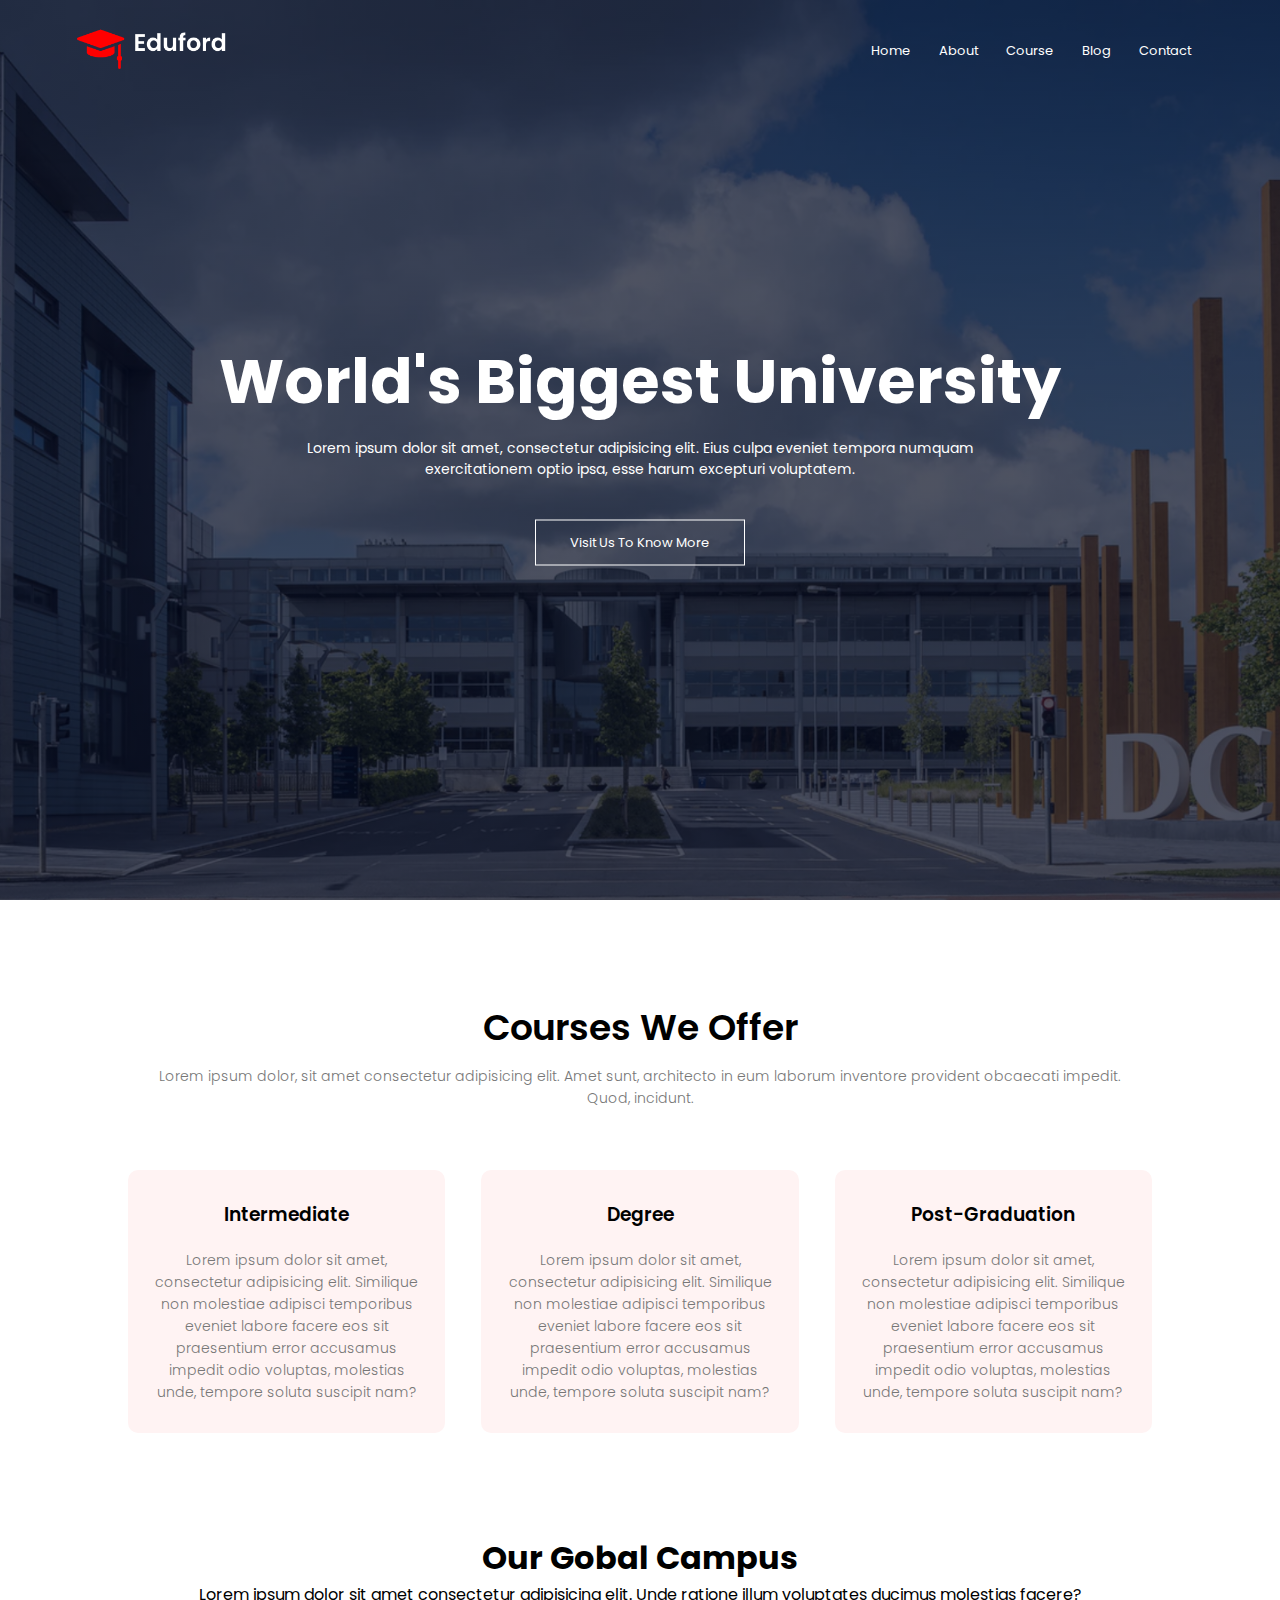
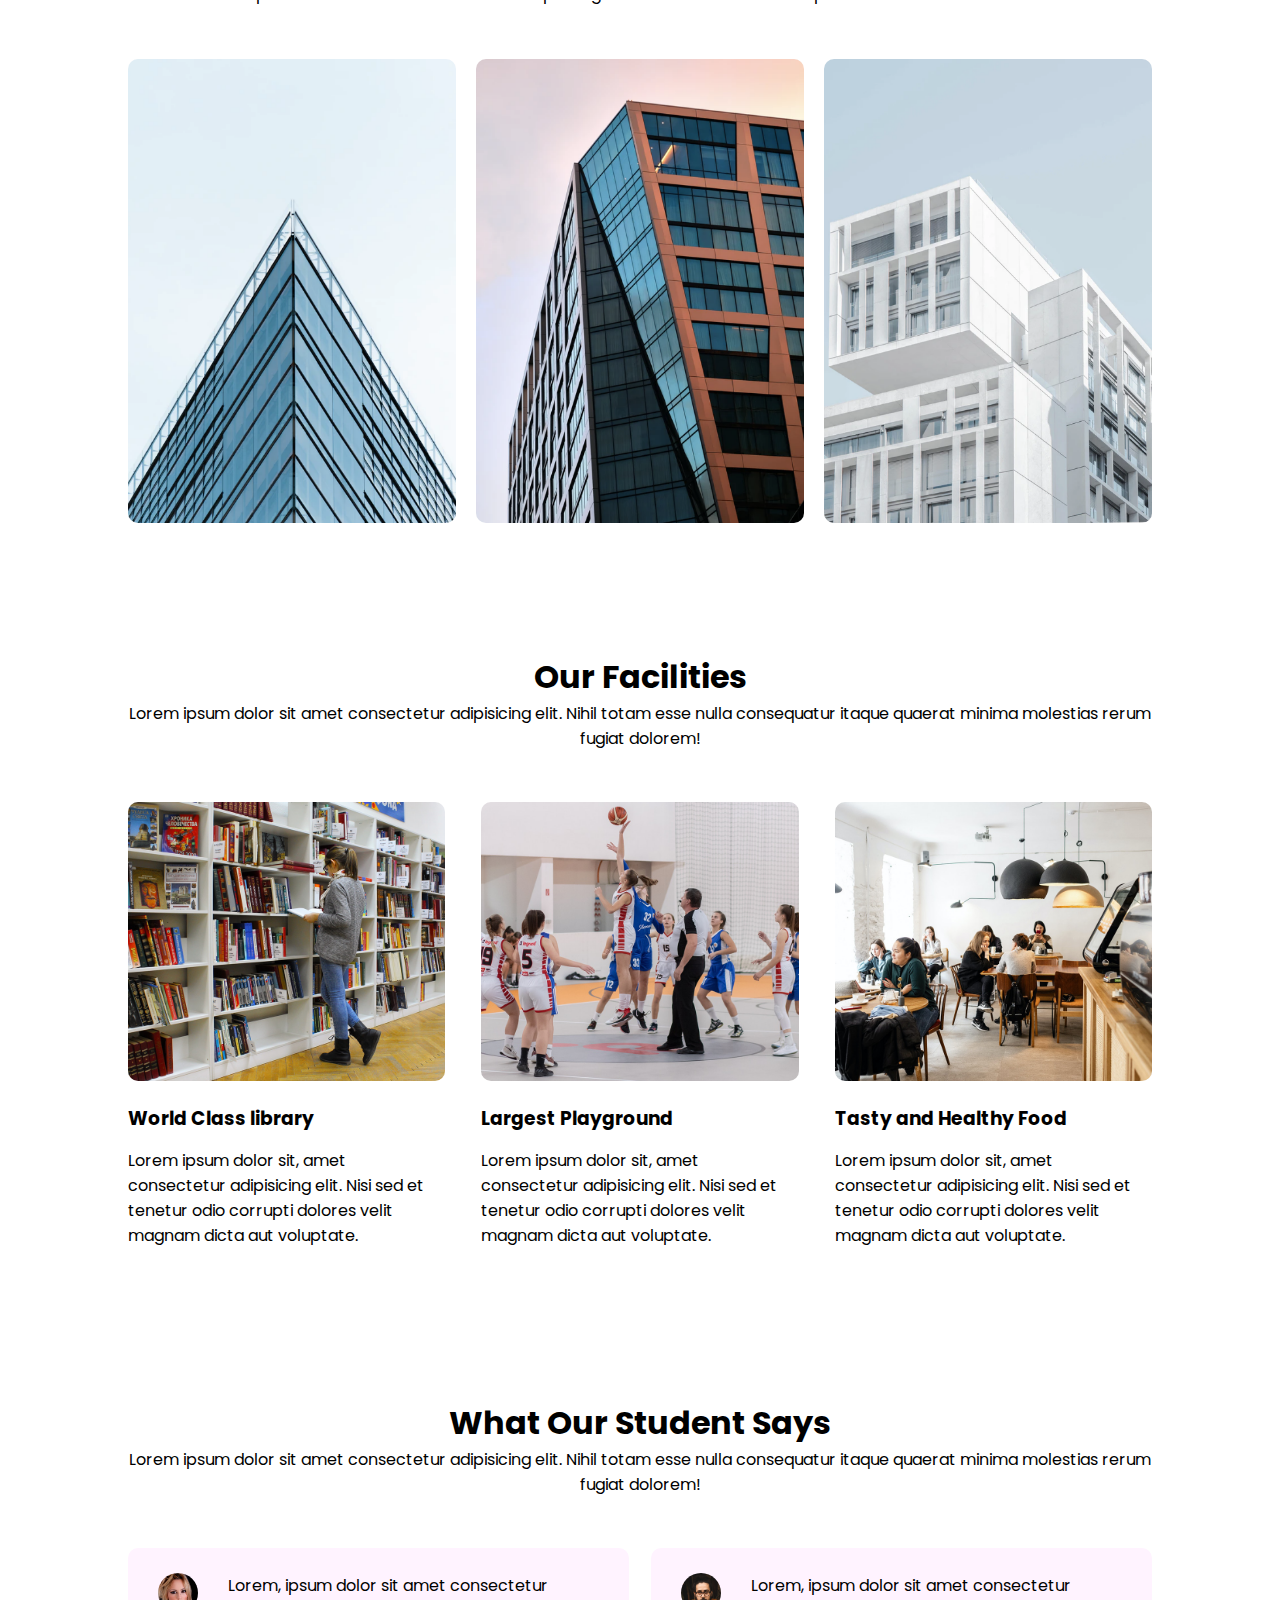
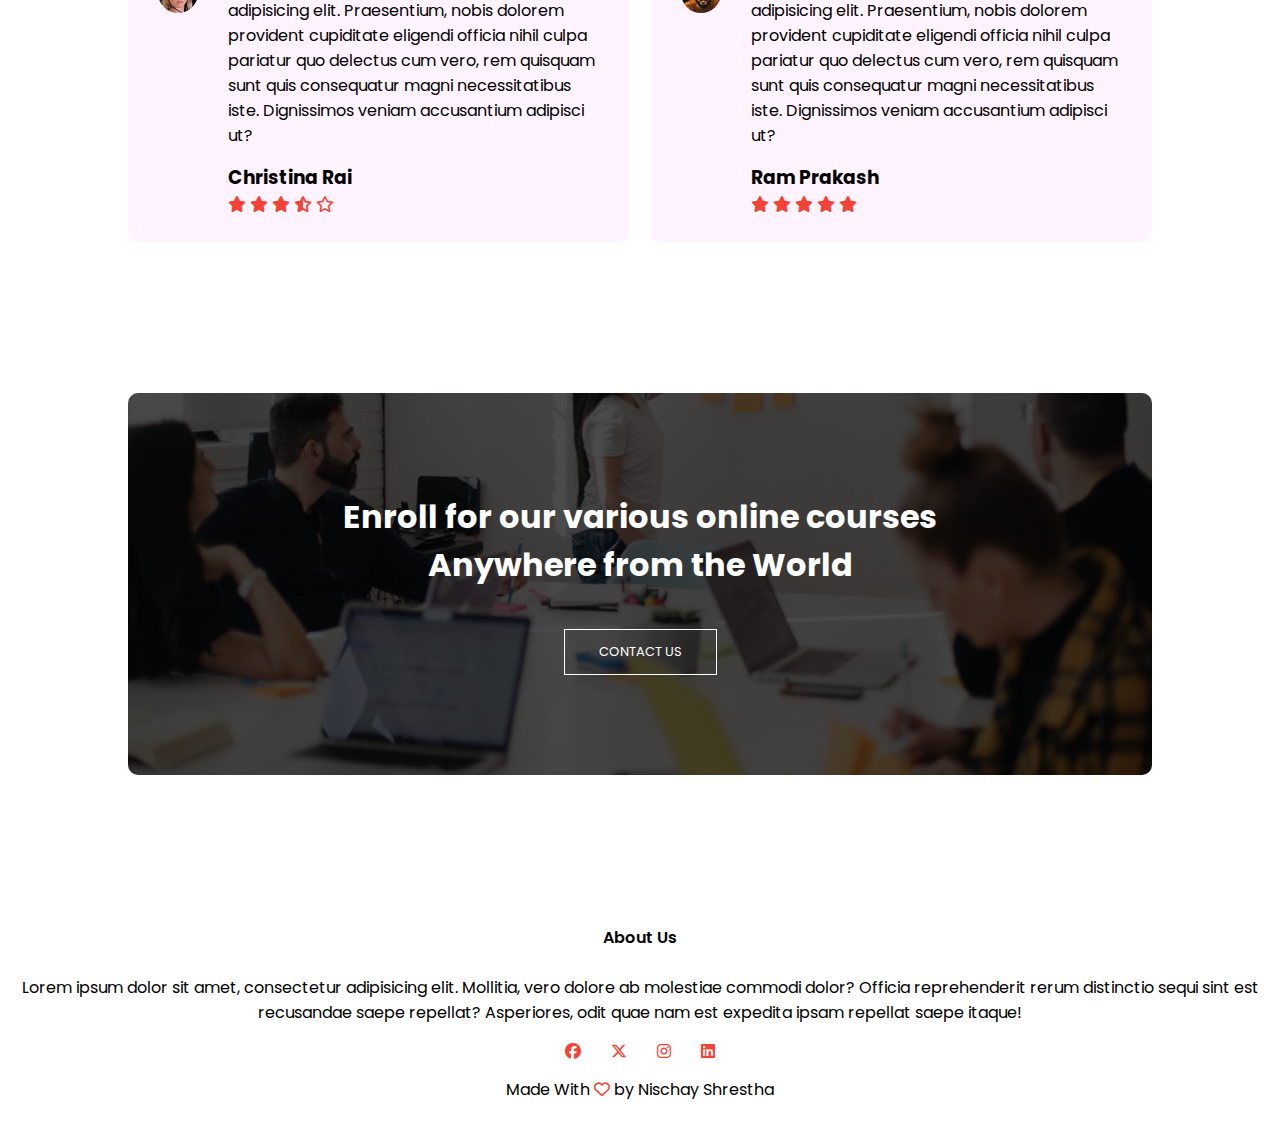
<file: index.html>
<!DOCTYPE html>
<html lang="en">
<head>
    <meta charset="UTF-8">
    <meta name="viewport" content="width=device-width, initial-scale=1.0">
    <title>CCT</title>
    <link rel="stylesheet" href="index.css">
    <link rel="stylesheet" href="https://cdnjs.cloudflare.com/ajax/libs/font-awesome/6.7.2/css/all.min.css">
</head>
<body>
    <section class="header">
        <nav>
            <a href="index.html"><img src="./eduford_img/logo.png" alt="./eduford_img/logo.png"></a>
            <div class="nav-links" id="navLinks">
                <i class="fa fa-solid fa-xmark icons" style="color: #fff;" onclick="hideMenu()" id="displayIcons"></i>
                <ul>
                    <li><a href="index.html" target="_blank">Home</a></li>
                    <li><a href="./about.html" target="_blank">About</a></li>
                    <li><a href="./course.html" target="_blank">Course</a></li>
                    <li><a href="./blog.html" target="_blank">Blog</a></li>
                    <li><a href="./contact.html" target="_blank">Contact</a></li>
                </ul>
            </div>
            <i class="fa-solid fa-bars" style="color: #fff;" onclick="showMenu()" id="displayIcons"></i>
        </nav>
        <div class="text-box">
            <h1>World's Biggest University</h1>
            <p>Lorem ipsum dolor sit amet, consectetur adipisicing elit. Eius culpa eveniet tempora numquam <br>exercitationem optio ipsa, esse harum excepturi voluptatem.</p>
            <a href="" class="hero-btn">Visit Us To Know More</a>
        </div>
    </section>
    <!-- Courses -->
     <section class="course">
        <h1>Courses We Offer</h1>
        <p>Lorem ipsum dolor, sit amet consectetur adipisicing elit. Amet sunt, architecto in eum laborum inventore provident obcaecati impedit. Quod, incidunt.</p>
        <div class="row">
            <div class="course-col">
                <h3>Intermediate</h3>
                <p>Lorem ipsum dolor sit amet, consectetur adipisicing elit. Similique non molestiae adipisci temporibus eveniet labore facere eos sit praesentium error accusamus impedit odio voluptas, molestias unde, tempore soluta suscipit nam?</p>
            </div>
            <div class="course-col">
                <h3>Degree</h3>
                <p>Lorem ipsum dolor sit amet, consectetur adipisicing elit. Similique non molestiae adipisci temporibus eveniet labore facere eos sit praesentium error accusamus impedit odio voluptas, molestias unde, tempore soluta suscipit nam?</p>
            </div>
            <div class="course-col">
                <h3>Post-Graduation
                </h3>
                <p>Lorem ipsum dolor sit amet, consectetur adipisicing elit. Similique non molestiae adipisci temporibus eveniet labore facere eos sit praesentium error accusamus impedit odio voluptas, molestias unde, tempore soluta suscipit nam?</p>
            </div>
        </div>
     </section>
     <!-- Campus -->
      <section class="campus">
        <h1>Our Gobal Campus</h1>
        <p>Lorem ipsum dolor sit amet consectetur adipisicing elit. Unde ratione illum voluptates ducimus molestias facere?</p>
        <div class="row">
            <div class="campus-col">
                <img src="./eduford_img/london.png" alt="./eduford_img/london.png">
                <div class="layer">
                    <h3>London</h3>
                </div>
            </div>
            <div class="campus-col">
                <img src="./eduford_img/newyork.png" alt="./eduford_img/newyork.png">
                <div class="layer">
                    <h3>New-York</h3>
                </div>
            </div>           
             <div class="campus-col">
                <img src="./eduford_img/washington.png" alt="./eduford_img/washington.png">
                <div class="layer">
                    <h3>Washington D.C</h3>
                </div>
            </div>
        </div>
      </section>
      <section class="facilities">
        <h1>Our Facilities</h1>
        <p>Lorem ipsum dolor sit amet consectetur adipisicing elit. Nihil totam esse nulla consequatur itaque quaerat minima molestias rerum fugiat dolorem!</p>
        <div class="row">
            <div class="facilities-col">
                <img src="./eduford_img/library.png" alt="./eduford_img/library.png">
                <h3>World Class library</h3>
                <p>Lorem ipsum dolor sit, amet consectetur adipisicing elit. Nisi sed et tenetur odio corrupti dolores velit magnam dicta aut voluptate.</p>
            </div>
            <div class="facilities-col">
                <img src="./eduford_img/basketball.png" alt="./eduford_img/basketball.png">
                <h3>Largest Playground</h3>
                <p>Lorem ipsum dolor sit, amet consectetur adipisicing elit. Nisi sed et tenetur odio corrupti dolores velit magnam dicta aut voluptate.</p>
            </div>
            <div class="facilities-col">
                <img src="./eduford_img/cafeteria.png" alt="./eduford_img/cafeteria.png">
                <h3>Tasty and Healthy Food</h3>
                <p>Lorem ipsum dolor sit, amet consectetur adipisicing elit. Nisi sed et tenetur odio corrupti dolores velit magnam dicta aut voluptate.</p>
            </div>
        </div>
      </section>
      <!-- Testimonial -->
       <section class="Testimonial">
        <h1>What Our Student Says</h1>
        <p>Lorem ipsum dolor sit amet consectetur adipisicing elit. Nihil totam esse nulla consequatur itaque quaerat minima molestias rerum fugiat dolorem!</p>
        <div class="row">
            <div class="Testimonial-col">
                <img src="./eduford_img/user1.jpg" alt="./eduford_img/user1.jpg">
                <div>
                    <p>Lorem, ipsum dolor sit amet consectetur adipisicing elit. Praesentium, nobis dolorem provident cupiditate eligendi officia nihil culpa pariatur quo delectus cum vero, rem quisquam sunt quis consequatur magni necessitatibus iste. Dignissimos veniam accusantium adipisci ut?</p>
                    <h3>Christina Rai</h3>
                    <i class="fa-solid fa-star"></i>
                    <i class="fa-solid fa-star"></i>
                    <i class="fa-solid fa-star"></i>
                    <i class="fa-solid fa-star-half-stroke"></i>
                    <i class="fa-regular fa-star"></i>
                </div>
            </div>
            <div class="Testimonial-col">
                <img src="./eduford_img/user2.jpg" alt="./eduford_img/user2.jpg">
                <div>
                    <p>Lorem, ipsum dolor sit amet consectetur adipisicing elit. Praesentium, nobis dolorem provident cupiditate eligendi officia nihil culpa pariatur quo delectus cum vero, rem quisquam sunt quis consequatur magni necessitatibus iste. Dignissimos veniam accusantium adipisci ut?</p>
                    <h3>Ram Prakash</h3>
                    <i class="fa-solid fa-star"></i>
                    <i class="fa-solid fa-star"></i>
                    <i class="fa-solid fa-star"></i>
                    <i class="fa-solid fa-star"></i>
                    <i class="fa-solid fa-star"></i>
                </div>
            </div>
        </div>
       </section>
       <!-- Call To Action -->
        <section class="cta">
            <h1>Enroll for our various online courses<br>Anywhere from the World</h1>
            <a href="" class="hero-btn">CONTACT US</a>
        </section>
        <!-- Footer -->
         <section class="footer">
            <h4>About Us</h4>
            <p>Lorem ipsum dolor sit amet, consectetur adipisicing elit. Mollitia, vero dolore ab molestiae commodi dolor? Officia reprehenderit rerum distinctio sequi sint est recusandae saepe repellat? Asperiores, odit quae nam est expedita ipsam repellat saepe itaque!</p>
            <div class="icons">
                <i class="fa-brands fa-facebook"></i>
                <i class="fa-brands fa-x-twitter"></i>
                <i class="fa-brands fa-instagram"></i>
                <i class="fa-brands fa-linkedin"></i>
            </div>
            <p>Made With <i class="fa-regular fa-heart"></i> by Nischay Shrestha</p>
         </section>
    <script>
        var navLinks=document.getElementById("navLinks");
        function showMenu(){
            navLinks.style.right="0";
        }
        function hideMenu(){
            navLinks.style.right="-200px";
        }
    </script>
</body>
</html>
</file>
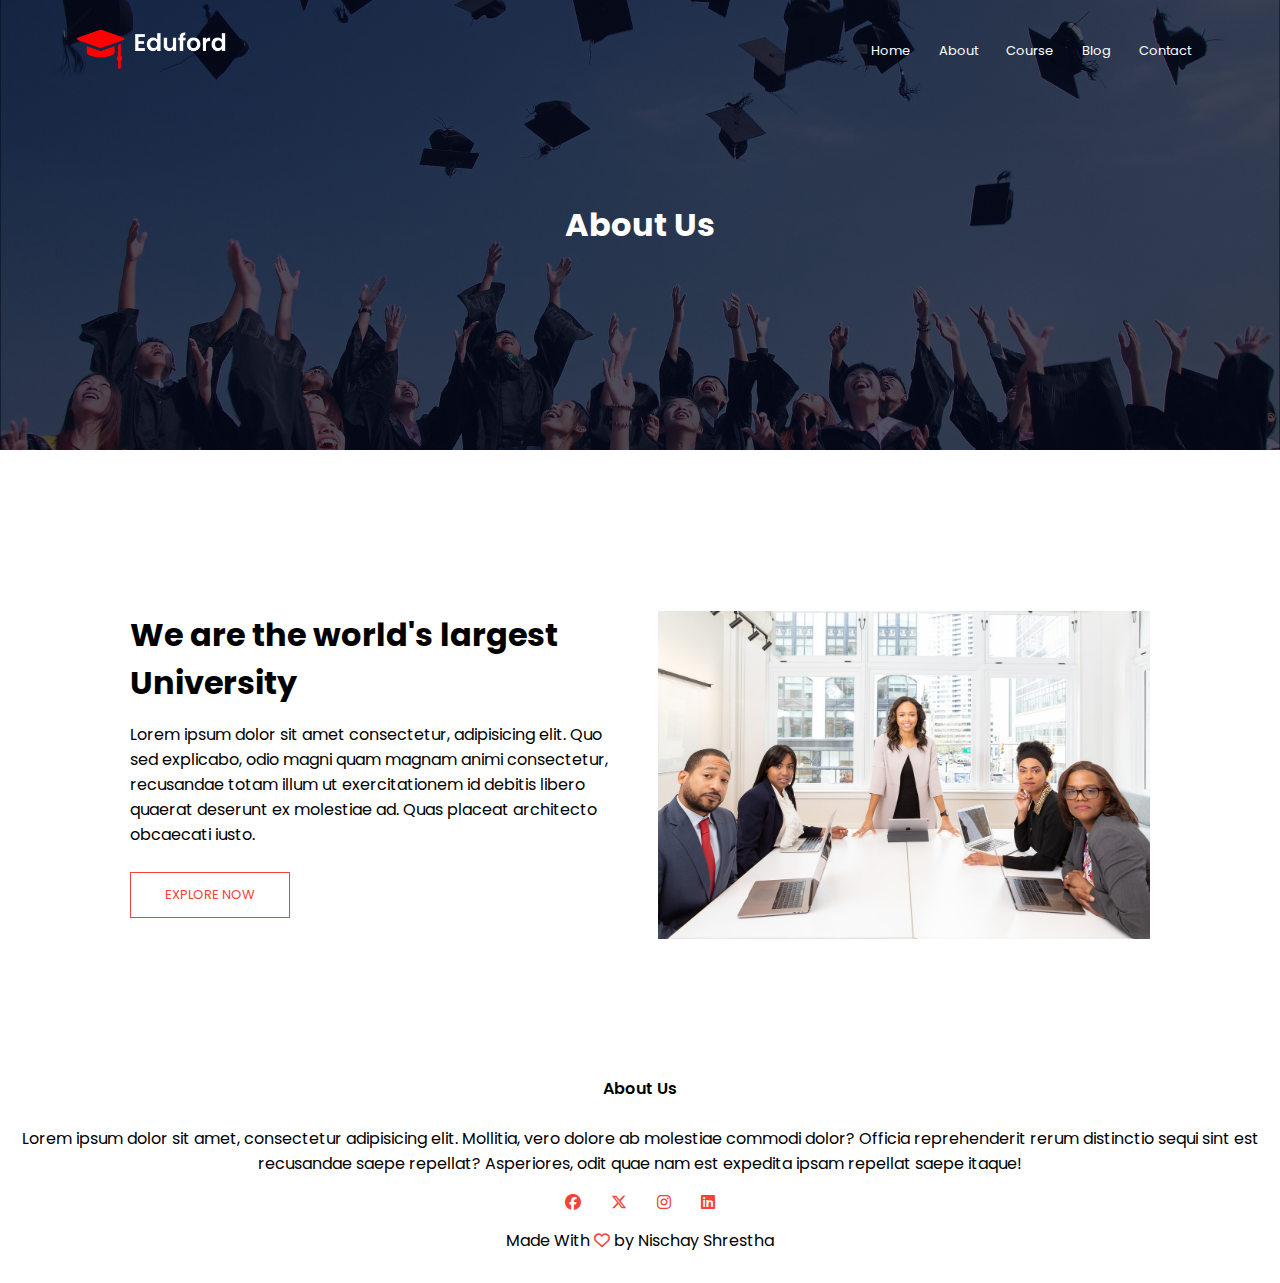
<file: about.html>
<!DOCTYPE html>
<html lang="en">
<head>
    <meta charset="UTF-8">
    <meta name="viewport" content="width=device-width, initial-scale=1.0">
    <title>About Us</title>
    <link rel="stylesheet" href="index.css">
    <link rel="stylesheet" href="https://cdnjs.cloudflare.com/ajax/libs/font-awesome/6.7.2/css/all.min.css">
</head>
<body>
    <section class="sub-header">
        <nav>
            <a href="index.html"><img src="./eduford_img/logo.png" alt="./eduford_img/logo.png"></a>
            <div class="nav-links" id="navLinks">
                <i class="fa fa-solid fa-xmark icons" style="color: #fff;" onclick="hideMenu()" id="displayIcons"></i>
                <ul>
                    <li><a href="./index.html" target="_blank">Home</a></li>
                    <li><a href="./about.html" target="_blank">About</a></li>
                    <li><a href="./course.html" target="_blank">Course</a></li>
                    <li><a href="./blog.html" target="_blank">Blog</a></li>
                    <li><a href="./contact.html" target="_blank">Contact</a></li>
                </ul>
            </div>
            <i class="fa-solid fa-bars" style="color: #fff;" onclick="showMenu()" id="displayIcons"></i>
        </nav>
        <h1>About Us</h1>
    </section>
    <!-- about us content -->
        <section class="about-us">
            <div class="row">
                <div class="about-col">
                    <h1>We are the world's largest University</h1>
                    <p>Lorem ipsum dolor sit amet consectetur, adipisicing elit. Quo sed explicabo, odio magni quam magnam animi consectetur, recusandae totam illum ut exercitationem id debitis libero quaerat deserunt ex molestiae ad. Quas placeat architecto obcaecati iusto.</p>
                    <a href="" class="hero-btn red-btn">EXPLORE NOW</a>
                </div>
                <div class="about-col">
                    <img src="./eduford_img/about.jpg" alt="./eduford_img/about.jpg">
                </div>
            </div>
        </section>
        <!-- footer -->
         <section class="footer">
            <h4>About Us</h4>
            <p>Lorem ipsum dolor sit amet, consectetur adipisicing elit. Mollitia, vero dolore ab molestiae commodi dolor? Officia reprehenderit rerum distinctio sequi sint est recusandae saepe repellat? Asperiores, odit quae nam est expedita ipsam repellat saepe itaque!</p>
            <div class="icons">
                <i class="fa-brands fa-facebook"></i>
                <i class="fa-brands fa-x-twitter"></i>
                <i class="fa-brands fa-instagram"></i>
                <i class="fa-brands fa-linkedin"></i>
            </div>
            <p>Made With <i class="fa-regular fa-heart"></i> by Nischay Shrestha</p>
         </section>
    <script>
        var navLinks=document.getElementById("navLinks");
        function showMenu(){
            navLinks.style.right="0";
        }
        function hideMenu(){
            navLinks.style.right="-200px";
        }
    </script>
</body>
</html>
</file>
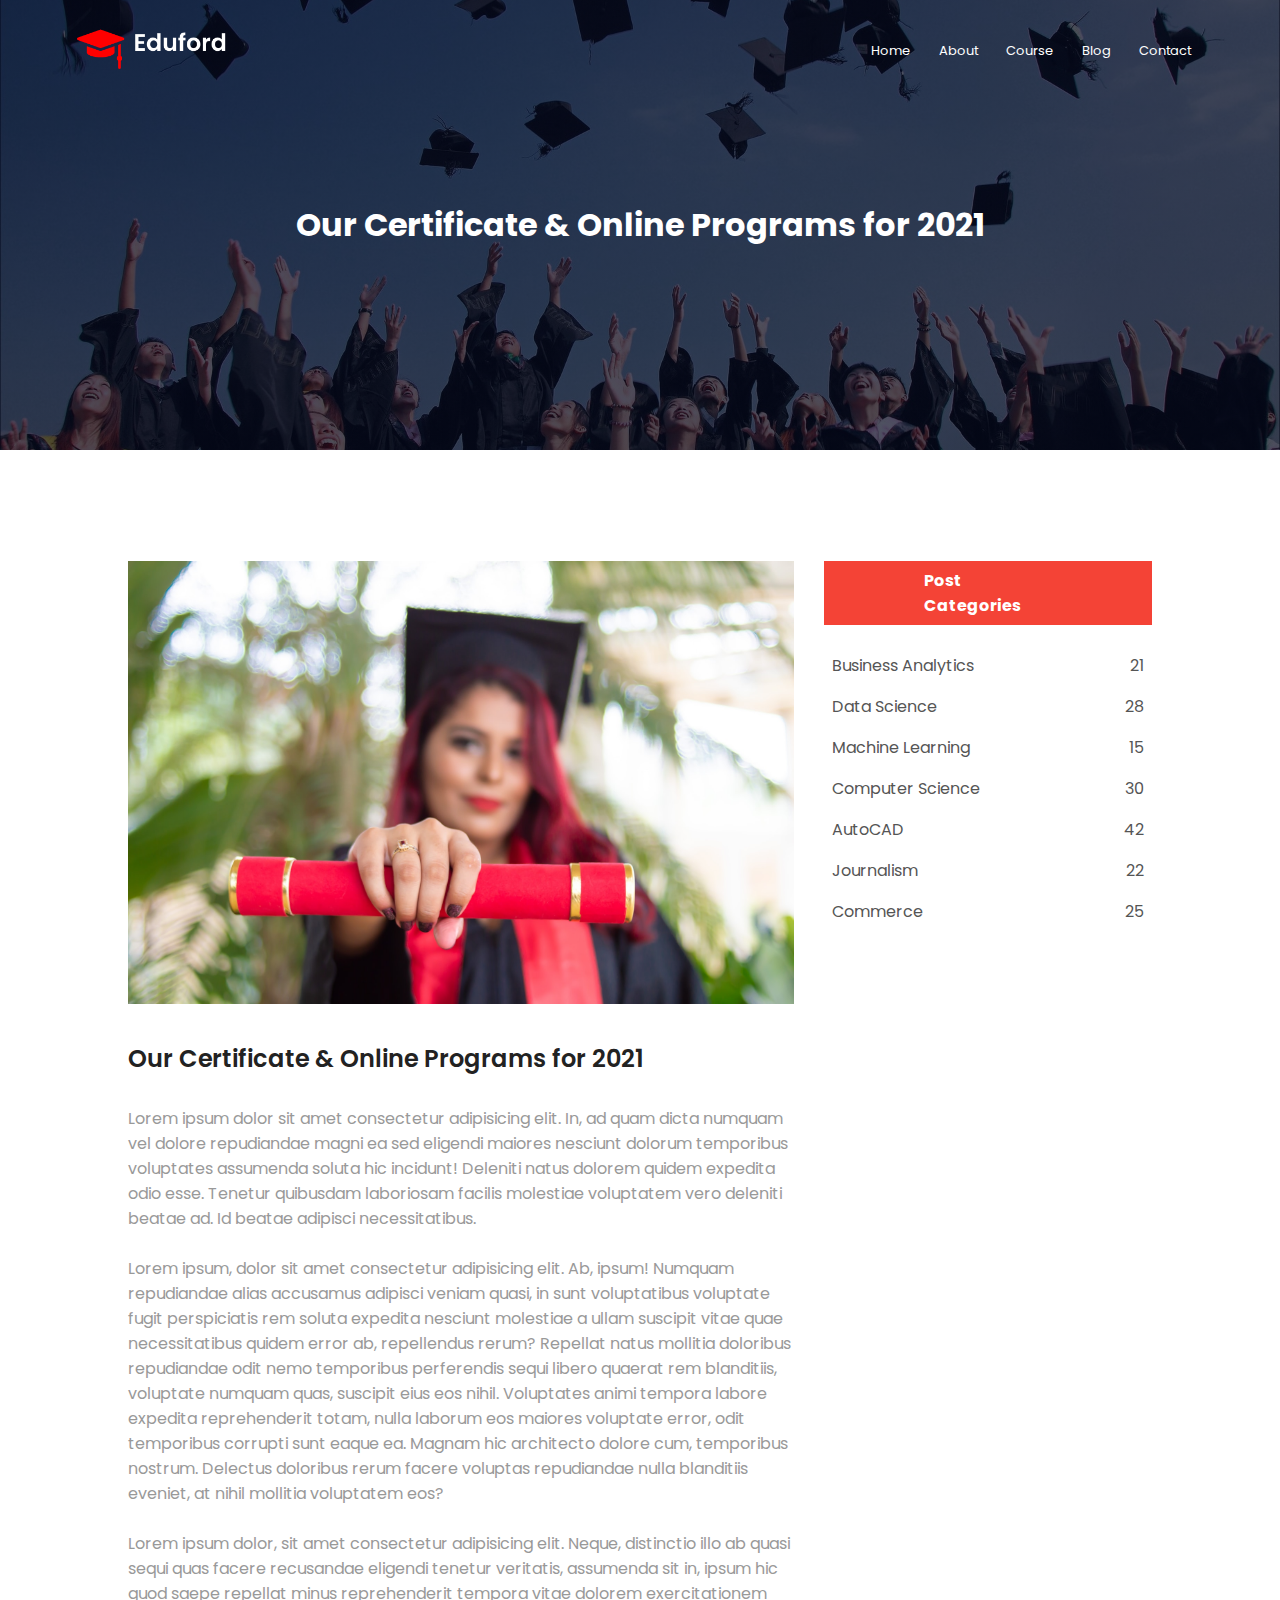
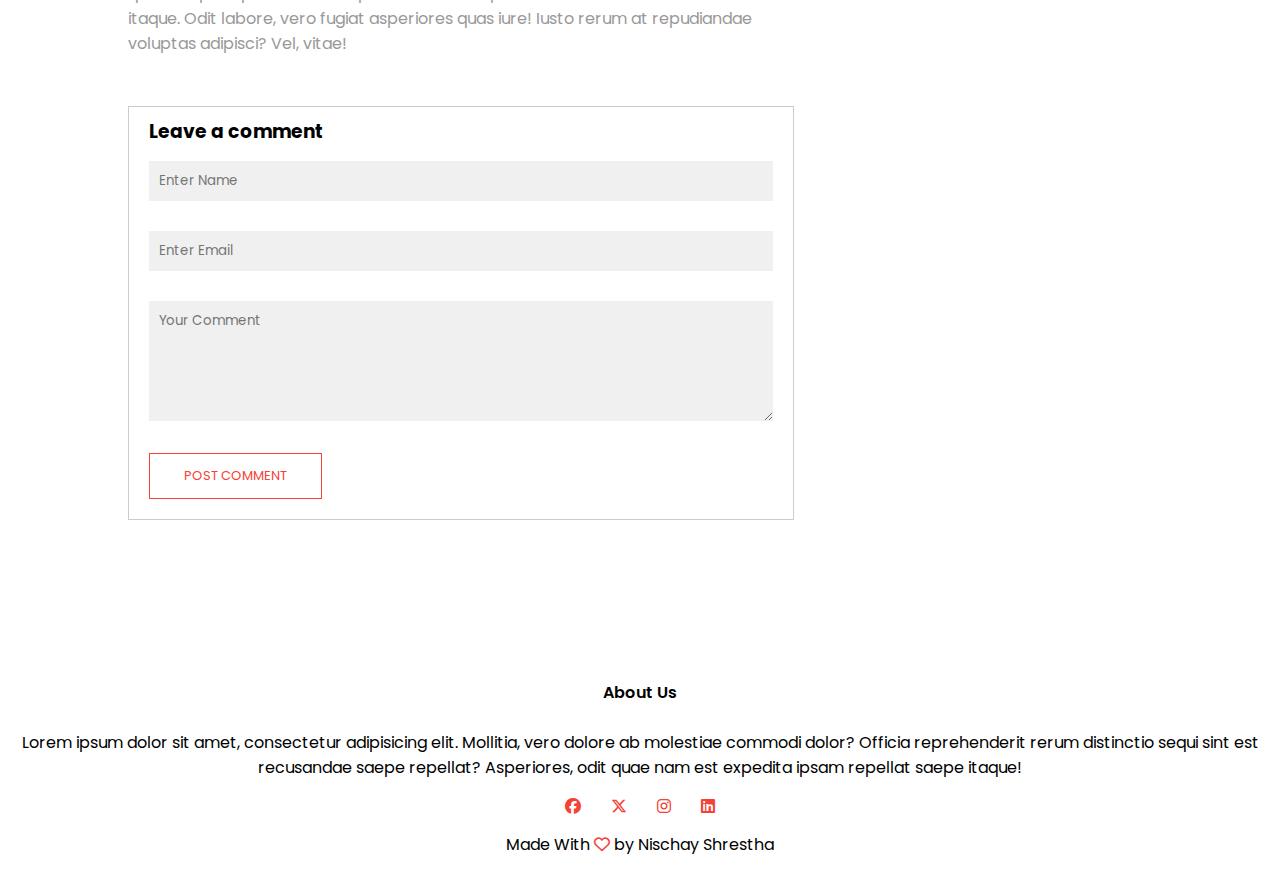
<file: blog.html>
<!DOCTYPE html>
<html lang="en">
<head>
    <meta charset="UTF-8">
    <meta name="viewport" content="width=device-width, initial-scale=1.0">
    <title>Blog</title>
    <link rel="stylesheet" href="index.css">
    <link rel="stylesheet" href="https://cdnjs.cloudflare.com/ajax/libs/font-awesome/6.7.2/css/all.min.css">
</head>
<body>
    <section class="sub-header">
        <nav>
            <a href="index.html"><img src="./eduford_img/logo.png" alt="./eduford_img/logo.png"></a>
            <div class="nav-links" id="navLinks">
                <i class="fa fa-solid fa-xmark icons" style="color: #fff;" onclick="hideMenu()" id="displayIcons"></i>
                <ul>
                    <li><a href="./index.html" target="_blank">Home</a></li>
                    <li><a href="./about.html" target="_blank">About</a></li>
                    <li><a href="./course.html" target="_blank">Course</a></li>
                    <li><a href="./blog.html" target="_blank">Blog</a></li>
                    <li><a href="./contact.html" target="_blank">Contact</a></li>
                </ul>
            </div>
            <i class="fa-solid fa-bars" style="color: #fff;" onclick="showMenu()" id="displayIcons"></i>
        </nav>
        <h1>Our Certificate & Online Programs for 2021</h1>
    </section>
        <!-- Blog page content -->
         <section class="blog-content">
            <div class="row">
                <div class="blog-left">
                    <img src="./eduford_img/certificate.jpg" alt="">
                    <h2>Our Certificate & Online Programs for 2021</h2>
                    <p>Lorem ipsum dolor sit amet consectetur adipisicing elit. In, ad quam dicta numquam vel dolore repudiandae magni ea sed eligendi maiores nesciunt dolorum temporibus voluptates assumenda soluta hic incidunt! Deleniti natus dolorem quidem expedita odio esse. Tenetur quibusdam laboriosam facilis molestiae voluptatem vero deleniti beatae ad. Id beatae adipisci necessitatibus.</p>
                    <br>
                    <p>Lorem ipsum, dolor sit amet consectetur adipisicing elit. Ab, ipsum! Numquam repudiandae alias accusamus adipisci veniam quasi, in sunt voluptatibus voluptate fugit perspiciatis rem soluta expedita nesciunt molestiae a ullam suscipit vitae quae necessitatibus quidem error ab, repellendus rerum? Repellat natus mollitia doloribus repudiandae odit nemo temporibus perferendis sequi libero quaerat rem blanditiis, voluptate numquam quas, suscipit eius eos nihil. Voluptates animi tempora labore expedita reprehenderit totam, nulla laborum eos maiores voluptate error, odit temporibus corrupti sunt eaque ea. Magnam hic architecto dolore cum, temporibus nostrum. Delectus doloribus rerum facere voluptas repudiandae nulla blanditiis eveniet, at nihil mollitia voluptatem eos?</p>
                    <br>
                    <p>Lorem ipsum dolor, sit amet consectetur adipisicing elit. Neque, distinctio illo ab quasi sequi quas facere recusandae eligendi tenetur veritatis, assumenda sit in, ipsum hic quod saepe repellat minus reprehenderit tempora vitae dolorem exercitationem itaque. Odit labore, vero fugiat asperiores quas iure! Iusto rerum at repudiandae voluptas adipisci? Vel, vitae!</p>
                    <div class="comment-box">
                        <h3>Leave a comment</h3>
                        <form class="comment-form">
                            <input type="text" placeholder="Enter Name">
                            <input type="email" placeholder="Enter Email">
                            <textarea rows="5" placeholder="Your Comment"></textarea>
                            <button type="submit" class="hero-btn red-btn">POST COMMENT</button>
                        </form>
                    </div>
                </div>
                <div class="blog-right">
                    <h3>Post Categories</h3>
                    <div>
                        <span>Business Analytics</span>
                        <span>21</span>
                    </div>
                    <div>
                        <span>Data Science</span>
                        <span>28</span>
                    </div>
                    <div>
                        <span>Machine Learning</span>
                        <span>15</span>
                    </div>
                    <div>
                        <span>Computer Science</span>
                        <span>30</span>
                    </div>
                    <div>
                        <span>AutoCAD</span>
                        <span>42</span>
                    </div>
                    <div>
                        <span>Journalism</span>
                        <span>22</span>
                    </div>
                    <div>
                        <span>Commerce</span>
                        <span>25</span>
                    </div>
                </div>
            </div>
         </section>
        <!-- footer -->
         <section class="footer">
            <h4>About Us</h4>
            <p>Lorem ipsum dolor sit amet, consectetur adipisicing elit. Mollitia, vero dolore ab molestiae commodi dolor? Officia reprehenderit rerum distinctio sequi sint est recusandae saepe repellat? Asperiores, odit quae nam est expedita ipsam repellat saepe itaque!</p>
            <div class="icons">
                <i class="fa-brands fa-facebook"></i>
                <i class="fa-brands fa-x-twitter"></i>
                <i class="fa-brands fa-instagram"></i>
                <i class="fa-brands fa-linkedin"></i>
            </div>
            <p>Made With <i class="fa-regular fa-heart"></i> by Nischay Shrestha</p>
         </section>
    <script>
        var navLinks=document.getElementById("navLinks");
        function showMenu(){
            navLinks.style.right="0";
        }
        function hideMenu(){
            navLinks.style.right="-200px";
        }
    </script>
</body>
</html>
</file>
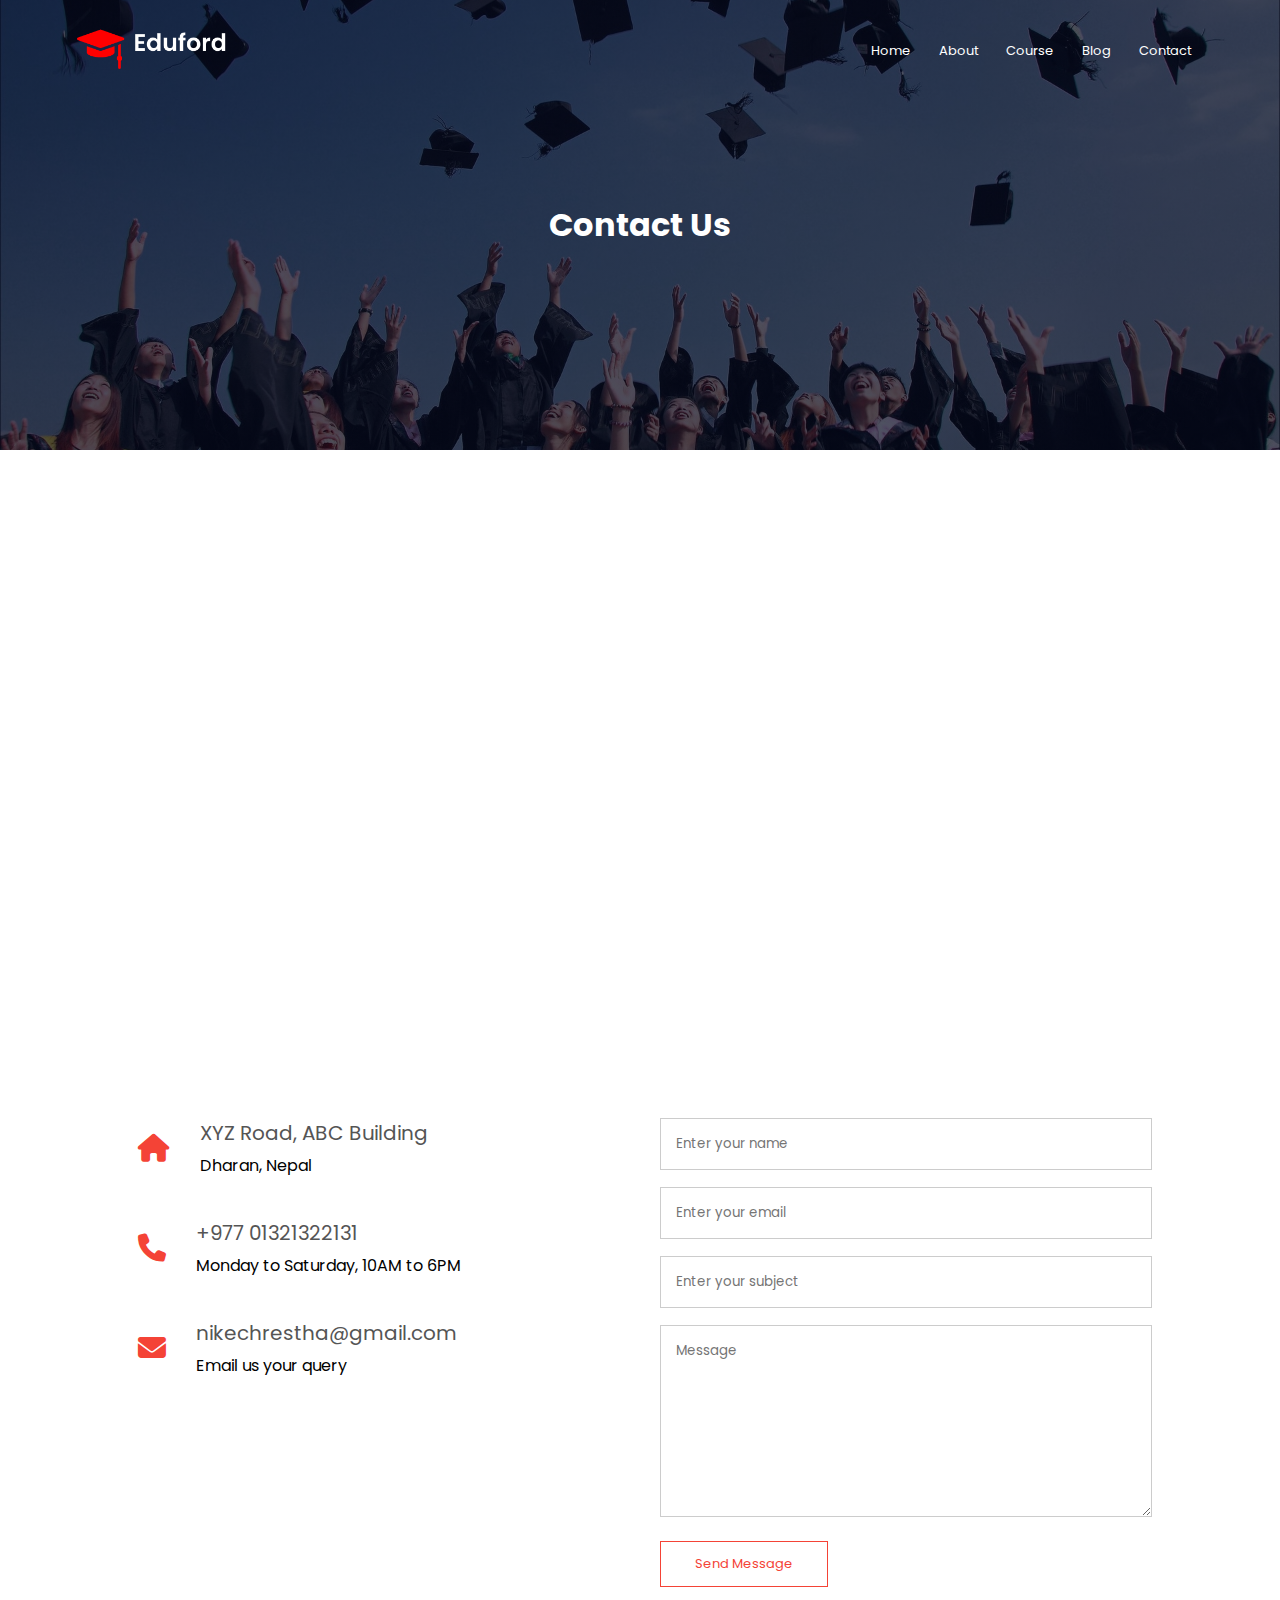
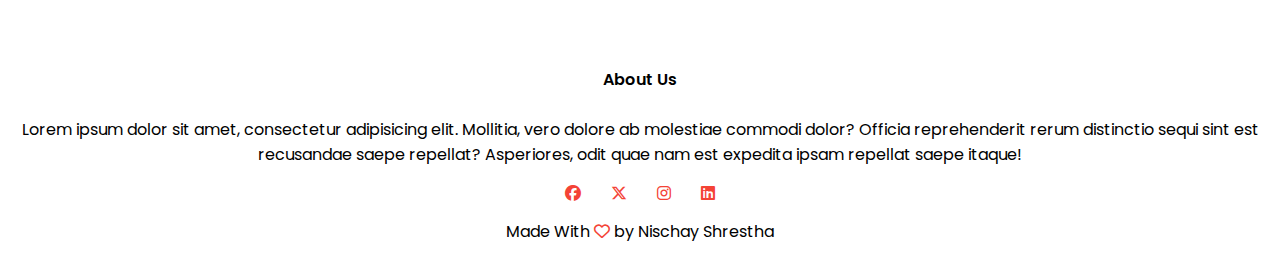
<file: contact.html>
<!DOCTYPE html>
<html lang="en">
<head>
    <meta charset="UTF-8">
    <meta name="viewport" content="width=device-width, initial-scale=1.0">
    <title>Contact Us</title>
    <link rel="stylesheet" href="index.css">
    <link rel="stylesheet" href="https://cdnjs.cloudflare.com/ajax/libs/font-awesome/6.7.2/css/all.min.css">
</head>
<body>
    <section class="sub-header">
        <nav>
            <a href="index.html"><img src="./eduford_img/logo.png" alt="./eduford_img/logo.png"></a>
            <div class="nav-links" id="navLinks">
                <i class="fa fa-solid fa-xmark icons" style="color: #fff;" onclick="hideMenu()" id="displayIcons"></i>
                <ul>
                    <li><a href="./index.html" target="_blank">Home</a></li>
                    <li><a href="./about.html" target="_blank">About</a></li>
                    <li><a href="./course.html" target="_blank">Course</a></li>
                    <li><a href="./blog.html" target="_blank">Blog</a></li>
                    <li><a href="./contact.html" target="_blank">Contact</a></li>
                </ul>
            </div>
            <i class="fa-solid fa-bars" style="color: #fff;" onclick="showMenu()" id="displayIcons"></i>
        </nav>
        <h1>Contact Us</h1>
    </section>
        <!-- Contact Us -->
         <section class="location"> 
            <iframe src="https://www.google.com/maps/embed?pb=!1m18!1m12!1m3!1d113965.00971328981!2d87.19370732535022!3d26.795180594531278!2m3!1f0!2f0!3f0!3m2!1i1024!2i768!4f13.1!3m3!1m2!1s0x39ef419fc7271c1d%3A0x1d1300367590c002!2sDharan!5e0!3m2!1sen!2snp!4v1736731791190!5m2!1sen!2snp" width="600" height="450" style="border:0;" allowfullscreen="" loading="lazy" referrerpolicy="no-referrer-when-downgrade"></iframe>
         </section>
         <!-- Contact part -->
          <section class="contact-part">
             <div class="row">
                <div class="contact-col">
                    <div>
                        <i class="fa-solid fa-house"></i>
                        <span>
                            <h5>XYZ Road, ABC Building</h5>
                            <p>Dharan, Nepal</p>
                        </span>
                    </div>
                    <div>
                        <i class="fa-solid fa-phone"></i>
                        <span>
                            <h5>+977 01321322131</h5>
                            <p>Monday to Saturday, 10AM to 6PM</p>
                        </span>
                    </div>
                    <div>
                        <i class="fa-solid fa-envelope"></i>
                        <span>
                            <h5>nikechrestha@gmail.com</h5>
                            <p>Email us your query</p>
                        </span>
                    </div>
                </div>
                <div class="contact-col">
                    <form action="form-handler.php" method="post">
                        <input type="text" name="name" placeholder="Enter your name" required>
                        <input type="email" name="email" placeholder="Enter your email" required>
                        <input type="text" name="subject" placeholder="Enter your subject" required>
                        <textarea rows="8" name="message" placeholder="Message" required></textarea>
                        <button type="submit" class="hero-btn red-btn">Send Message</button>
                    </form>
                </div>
             </div>
          </section>
        <!-- footer -->
         <section class="footer">
            <h4>About Us</h4>
            <p>Lorem ipsum dolor sit amet, consectetur adipisicing elit. Mollitia, vero dolore ab molestiae commodi dolor? Officia reprehenderit rerum distinctio sequi sint est recusandae saepe repellat? Asperiores, odit quae nam est expedita ipsam repellat saepe itaque!</p>
            <div class="icons">
                <i class="fa-brands fa-facebook"></i>
                <i class="fa-brands fa-x-twitter"></i>
                <i class="fa-brands fa-instagram"></i>
                <i class="fa-brands fa-linkedin"></i>
            </div>
            <p>Made With <i class="fa-regular fa-heart"></i> by Nischay Shrestha</p>
         </section>
    <script>
        var navLinks=document.getElementById("navLinks");
        function showMenu(){
            navLinks.style.right="0";
        }
        function hideMenu(){
            navLinks.style.right="-200px";
        }
    </script>
</body>
</html>
</file>
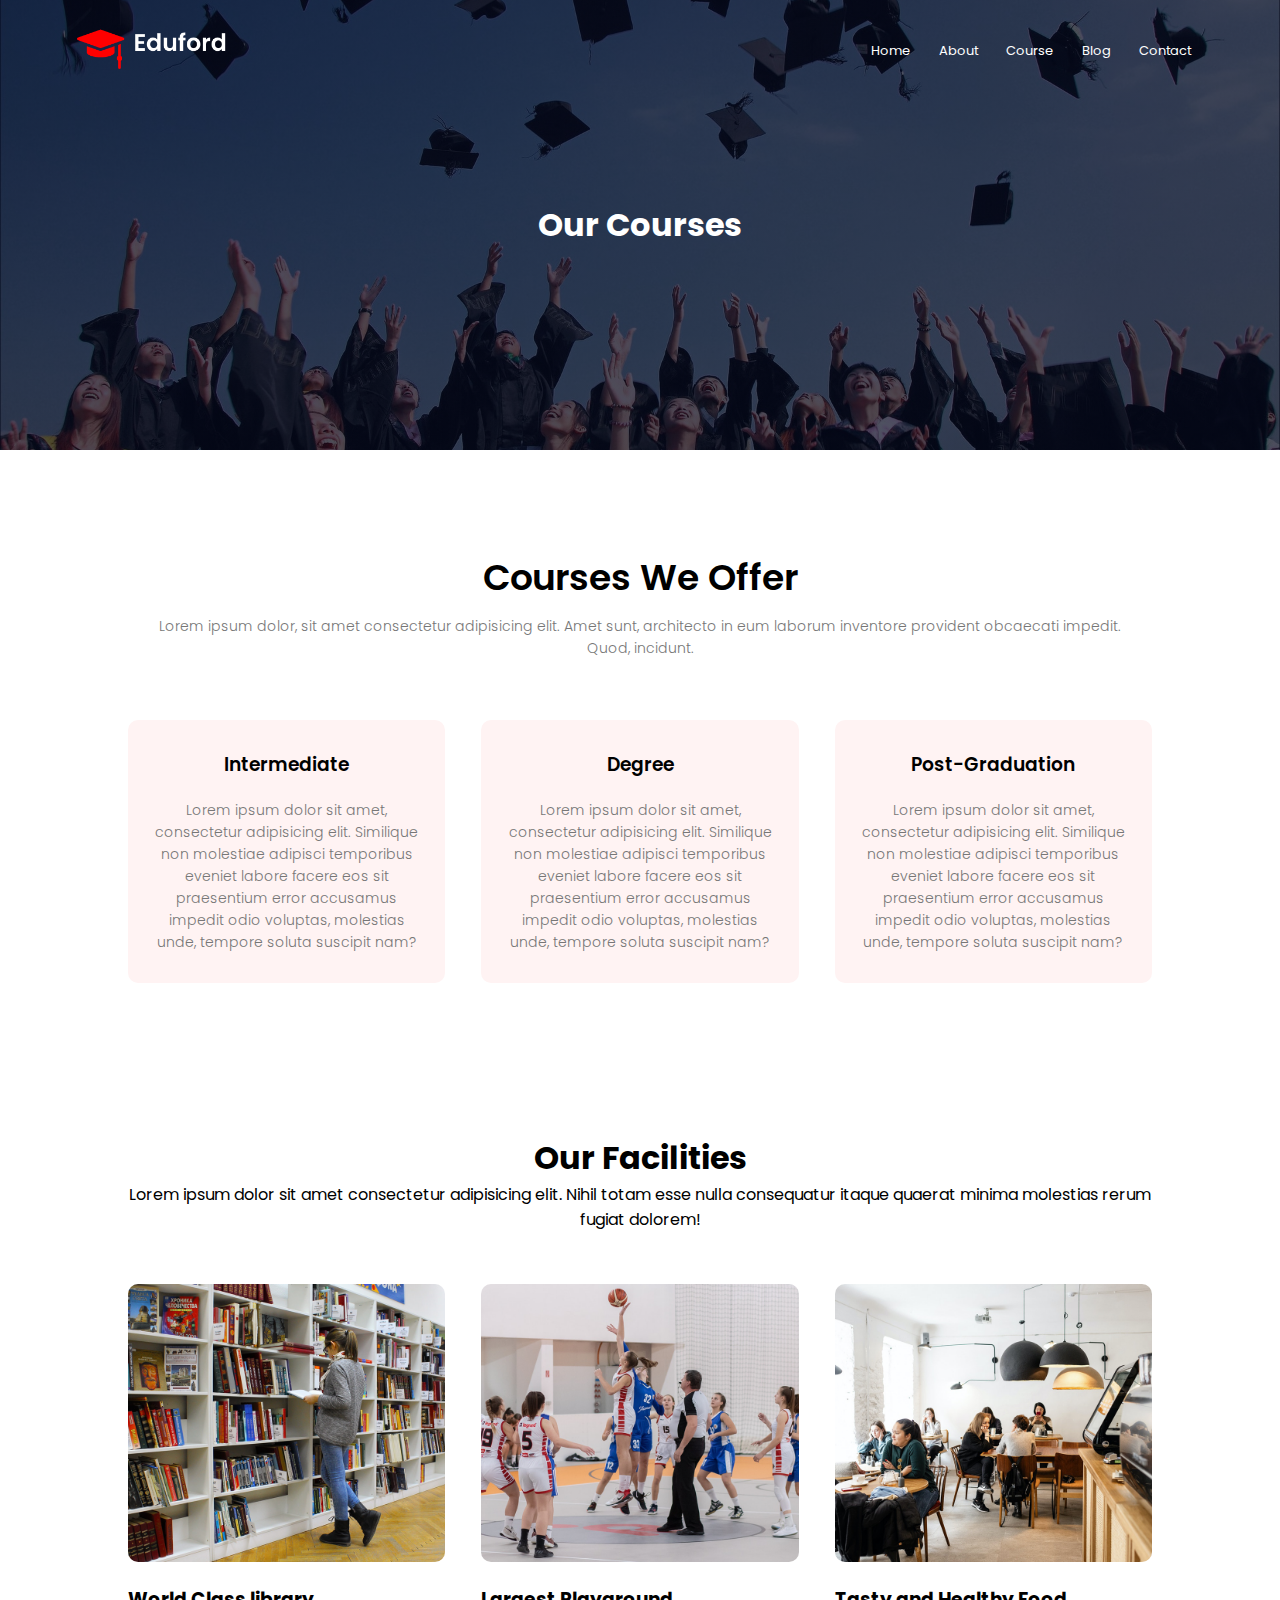
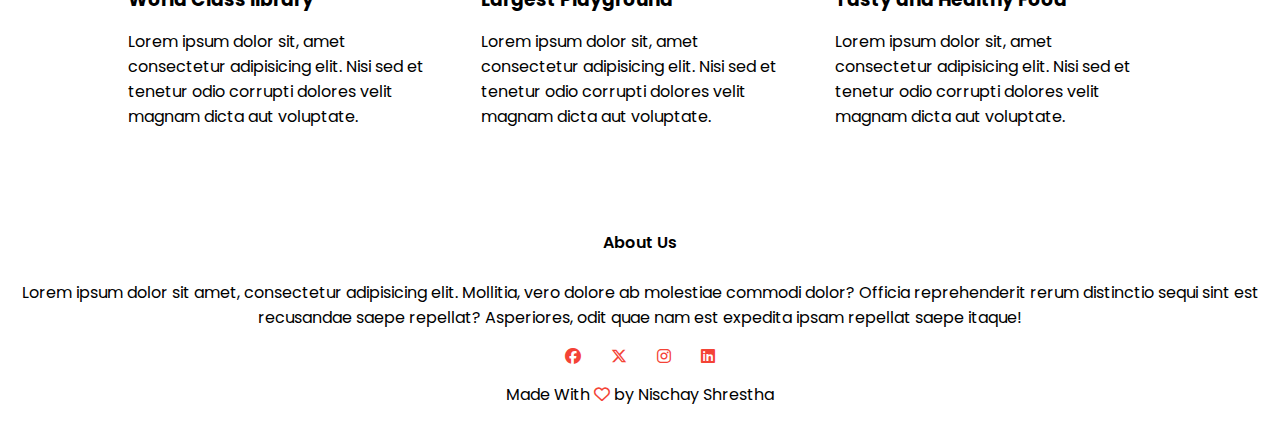
<file: course.html>
<!DOCTYPE html>
<html lang="en">
<head>
    <meta charset="UTF-8">
    <meta name="viewport" content="width=device-width, initial-scale=1.0">
    <title>Courses</title>
    <link rel="stylesheet" href="index.css">
    <link rel="stylesheet" href="https://cdnjs.cloudflare.com/ajax/libs/font-awesome/6.7.2/css/all.min.css">
</head>
<body>
    <section class="sub-header">
        <nav>
            <a href="index.html"><img src="./eduford_img/logo.png" alt="./eduford_img/logo.png"></a>
            <div class="nav-links" id="navLinks">
                <i class="fa fa-solid fa-xmark icons" style="color: #fff;" onclick="hideMenu()" id="displayIcons"></i>
                <ul>
                    <li><a href="./index.html" target="_blank">Home</a></li>
                    <li><a href="./about.html" target="_blank">About</a></li>
                    <li><a href="./course.html" target="_blank">Course</a></li>
                    <li><a href="./blog.html" target="_blank">Blog</a></li>
                    <li><a href="./contact.html" target="_blank">Contact</a></li>
                </ul>
            </div>
            <i class="fa-solid fa-bars" style="color: #fff;" onclick="showMenu()" id="displayIcons"></i>
        </nav>
        <h1>Our Courses</h1>
    </section>
    <!-- Courses -->
    <section class="course">
        <h1>Courses We Offer</h1>
        <p>Lorem ipsum dolor, sit amet consectetur adipisicing elit. Amet sunt, architecto in eum laborum inventore provident obcaecati impedit. Quod, incidunt.</p>
        <div class="row">
            <div class="course-col">
                <h3>Intermediate</h3>
                <p>Lorem ipsum dolor sit amet, consectetur adipisicing elit. Similique non molestiae adipisci temporibus eveniet labore facere eos sit praesentium error accusamus impedit odio voluptas, molestias unde, tempore soluta suscipit nam?</p>
            </div>
            <div class="course-col">
                <h3>Degree</h3>
                <p>Lorem ipsum dolor sit amet, consectetur adipisicing elit. Similique non molestiae adipisci temporibus eveniet labore facere eos sit praesentium error accusamus impedit odio voluptas, molestias unde, tempore soluta suscipit nam?</p>
            </div>
            <div class="course-col">
                <h3>Post-Graduation
                </h3>
                <p>Lorem ipsum dolor sit amet, consectetur adipisicing elit. Similique non molestiae adipisci temporibus eveniet labore facere eos sit praesentium error accusamus impedit odio voluptas, molestias unde, tempore soluta suscipit nam?</p>
            </div>
        </div>
     </section>
     <!-- facilities -->
     <section class="facilities">
        <h1>Our Facilities</h1>
        <p>Lorem ipsum dolor sit amet consectetur adipisicing elit. Nihil totam esse nulla consequatur itaque quaerat minima molestias rerum fugiat dolorem!</p>
        <div class="row">
            <div class="facilities-col">
                <img src="./eduford_img/library.png" alt="./eduford_img/library.png">
                <h3>World Class library</h3>
                <p>Lorem ipsum dolor sit, amet consectetur adipisicing elit. Nisi sed et tenetur odio corrupti dolores velit magnam dicta aut voluptate.</p>
            </div>
            <div class="facilities-col">
                <img src="./eduford_img/basketball.png" alt="./eduford_img/basketball.png">
                <h3>Largest Playground</h3>
                <p>Lorem ipsum dolor sit, amet consectetur adipisicing elit. Nisi sed et tenetur odio corrupti dolores velit magnam dicta aut voluptate.</p>
            </div>
            <div class="facilities-col">
                <img src="./eduford_img/cafeteria.png" alt="./eduford_img/cafeteria.png">
                <h3>Tasty and Healthy Food</h3>
                <p>Lorem ipsum dolor sit, amet consectetur adipisicing elit. Nisi sed et tenetur odio corrupti dolores velit magnam dicta aut voluptate.</p>
            </div>
        </div>
      </section>
        <!-- footer -->
         <section class="footer">
            <h4>About Us</h4>
            <p>Lorem ipsum dolor sit amet, consectetur adipisicing elit. Mollitia, vero dolore ab molestiae commodi dolor? Officia reprehenderit rerum distinctio sequi sint est recusandae saepe repellat? Asperiores, odit quae nam est expedita ipsam repellat saepe itaque!</p>
            <div class="icons">
                <i class="fa-brands fa-facebook"></i>
                <i class="fa-brands fa-x-twitter"></i>
                <i class="fa-brands fa-instagram"></i>
                <i class="fa-brands fa-linkedin"></i>
            </div>
            <p>Made With <i class="fa-regular fa-heart"></i> by Nischay Shrestha</p>
         </section>
    <script>
        var navLinks=document.getElementById("navLinks");
        function showMenu(){
            navLinks.style.right="0";
        }
        function hideMenu(){
            navLinks.style.right="-200px";
        }
    </script>
</body>
</html>
</file>
<file: index.css>
@import url('https://fonts.googleapis.com/css2?family=Poppins:ital,wght@0,100;0,200;0,300;0,400;0,500;0,600;0,700;0,800;0,900;1,100;1,200;1,300;1,400;1,500;1,600;1,700;1,800;1,900&display=swap');
*{
    margin: 0;
    padding: 0;
    font-family: Poppins;
}
.header{
    min-height: 100vh;
    width: 100%;
    background-image: linear-gradient(rgba(4,9,30,0.7),rgba(4,9,30,0.7)),url("./eduford_img/banner.png");
    background-position: center;
    background-size: cover;
    position: relative;
}
nav{
    display: flex;
    padding: 2% 6%;
    justify-content: space-between;
    align-items: center;
}
nav a img{
    width: 150px;
}
.nav-links{
    flex: 1;
    text-align: right;
}
.nav-links ul li{
    list-style: none;
    display: inline-block;
    padding: 8px 12px;
    position: relative;
}
.nav-links ul li a{
    text-decoration: none;
    color: #fff;
    font-size: 13px;
}
.nav-links ul li::after{
    content: '';
    width: 0%;
    height: 2px;
    background: #f44336;
    display: block;
    margin: auto;
    transition: 0.5s;
}
.nav-links ul li:hover::after{
    width: 100%;
}
.text-box{
    width: 90%;
    color: #fff;
    position: absolute;
    top: 50%;
    left: 50%;
    transform: translate(-50%,-50%);
    text-align: center;
}
.text-box h1{
    font-size: 62px;
}
.text-box p{
    margin: 10px 0 40px;
    font-size: 14px;
    color: #fff;
}
.hero-btn{
    display: inline-block;
    text-decoration: none;
    color: #fff;
    border: 1px solid #fff;
    padding: 12px 34px;
    font-size: 13px;
    background: transparent;
    position: relative;
    cursor: pointer;
}
.hero-btn:hover{
    border: 1px solid #f44336;
    background: #f44336;
    transition: 1s;
}
#displayIcons{
    display: none;
}
@media(max-width: 700px){
    .text-box h1{
        font-size: 20px;
    }
    .nav-links ul li{
        display: block;
    }
    .nav-links{
        position: fixed;
        background: #f44336;
        height: 100vh;
        width: 200px;
        top: 0;
        right: -200px;
        text-align: left;
        z-index: 2;
        transition: 1s;
    }
    #displayIcons{
        display: block;
    }
    .nav-links fa{
        display: block;
        text-align: end;
        color: #fff;
        margin: 10px;
        font-size: 22px;
        cursor: pointer;
    }
    .nav-links ul{
        padding: 30px;

    }
}
/* Courses */
.course{
    width: 80%;
    margin: auto;
    text-align: center;
    padding-top: 100px;
}
.course h1{
    font-size: 36px;
    font-weight: 600;
}
.course p{
    color: #777;
    font-size: 14px;
    font-weight: 300;
    line-height: 22px;
    padding: 10px;
}
.row{
    margin-top: 5%;
    display: flex;
    justify-content: space-between;
}
.course-col{
    flex-basis: 31%;
    background-color: #fff3f3;
    border-radius: 10px;
    margin-bottom: 5%;
    padding: 20px 12px;
    box-sizing: border-box;
    transition: 0.5s;
    cursor: pointer;
}
.course-col h3{
    text-align: center;
    font-weight: 600;
    margin: 10px 0;
}
.course-col:hover{
    box-shadow: 0 0 20px 0px rgba(0, 0, 0, 0.2);
}
@media(max-width: 700px){
    .row{
        flex-direction: column;
    }
}
/* Campus */
.campus{
    width: 80%;
    margin: auto;
    text-align: center;
    padding-top: 50px;
}
.campus-col{
    flex-basis: 32%;
    border-radius: 10px;
    margin-bottom: 30px;
    position: relative;
    overflow: hidden;
}
.campus-col img{
    width: 100%;
    display: block;
}
.layer{
    background: transparent;
    height: 100%;
    width: 100%;
    position: absolute;
    top: 0;
    left: 0;
    transition: 0.5s;
}
.layer:hover{
    background: rgba(226,0,0,0.7);
}
.layer h3{
    width: 100%;
    font-weight: 500;
    color: #fff;
    font-size: 26px;
    bottom: 0;
    left: 50%;
    transform: translateX(-50%);
    position: absolute;
    opacity: 0;
    transition: 0.5s;
}
.layer:hover h3{
    bottom: 49%;
    opacity: 1;
}
/* Facilities */
.facilities{
    width: 80%;
    margin: auto;
    text-align: center;
    padding-top: 100px;
}
.facilities-col{
    flex-basis: 31%;
    border-radius: 10px;
    margin-bottom: 5%;
    text-align: left;
}
.facilities-col img{
    width: 100%;
    border-radius: 10px;   
}
.facilities-col p{
    padding: 0;
}
.facilities-col h3{
    margin-top: 16px;
    margin-bottom: 15px;
    text-align: left;
}
/* Testimonial */
.Testimonial{
    width: 80%;
    margin: auto;
    padding-top: 100px;
    text-align: center;
}
.Testimonial-col{
    flex-basis: 44%;
    border-radius: 10px;
    margin-bottom: 5%;
    text-align: left;
    background: #fff3ff;
    padding: 25px;
    cursor: pointer;
    display: flex;
}
.Testimonial-col img{
    height: 40px;
    margin-left: 5px;
    margin-right: 30px;
    border-radius: 50%;
}
.Testimonial-col p{
    padding: 0;
}
.Testimonial-col h3{
    margin-top: 15px;
    text-align: left;
}
.Testimonial-col i{
    color: #f44336;
}
@media(max-width: 700px){
    .Testimonial-col img{
        margin-left: 0px;
        margin-right: 15px;
    }
}
/* Call To Action */
.cta{
    margin: 100px auto;
    width: 80%;
    background-image: linear-gradient(rgba(0,0,0,0.7),rgba(0,0,0,0.7)),url(./eduford_img/banner2.jpg);
    background-position: center;
    background-size: cover;
    border-radius: 10px;
    text-align: center;
    padding: 100px 0;
}
.cta h1{
    color: #fff;
    margin-bottom: 40px;
    padding: 0;
}
@media(max-width: 700px){
    .cta h1{
        font-size: 24px;
    }
}
/* footer */
.footer{
    width: 100%;
    text-align: center;
    padding: 30px 0;
}
.footer h4{
    margin-bottom: 25px;
    margin-top: 20px;
    font-weight: 600;
}
.icons i{
    color: #f44336;
    margin: 0 13px;
    cursor: pointer;
    padding: 18px 0;
}
.footer p i{
    color: #f44336;
}
/* About Us Page */
.sub-header{
    height: 50vh;
    width: 100%;
    background-image: linear-gradient(rgba(4,9,30,0.7),rgba(4,9,30,0.7)),url(./eduford_img/background.jpg);
    background-position: center;
    background-size: cover;
    text-align: center;
    color: #fff;
}
.sub-header h1{
    margin-top: 100px;
}
.about-us{
    width: 80%;
    margin: auto;
    padding-top: 80px;
    padding-bottom: 50px;
}
.about-col{
    flex-basis: 48%;
    padding: 30px 2px;
}
.about-col img{
    width: 100%;
}
.about-col h1{
    padding-top: 0;
}
.about-col p{
    padding: 15px 0 25px;
}
.red-btn{
    border: 1px solid #f44336;
    background: transparent;
    color: #f44336;
}
.red-btn:hover{
    color: #fff;
}
/* Blog Content */
.blog-content{
    width: 80%;
    margin: auto;
    padding: 60px 0;
}
.blog-left{
    flex-basis: 65%;
}
.blog-left img{
    width: 100%;
}
.blog-left h2{
    color: #222;
    font-weight: 600;
    margin: 30px 0;
}
.blog-left p{
    color: #999;
    padding: 0;    
}
.blog-right{
    flex-basis: 32%;
}
.blog-right h3{
    background: #f44336;
    color: #fff;
    padding: 7px 100px;
    font-size: 16px;
    margin-bottom: 20px;
}
.blog-right div{
    display: flex;
    align-items: center;
    justify-content: space-between;
    color: #555;
    padding: 8px;
    box-sizing: border-box;
}
.comment-box{
    border: 1px solid #ccc;
    margin: 50px 0;
    padding: 10px 20px;
}
.comment-box h3{
    text-align: left;
}
.comment-form input, .comment-form textarea{
    width: 100%;
    padding: 10px;
    margin: 15px 0;
    box-sizing: border-box;
    border: none;
    outline: none;
    background: #f0f0f0;
}
.comment-form button{
    margin: 10px 0 ;
}
@media(max-width: 700px){
    .sub-header h1{
        font-size: 24px;
    }
}
/* Contact Us */
.location{
    width: 80%;
    margin: auto;
    padding: 80px 0;
}
.location iframe{
    width: 100%;
}
.contact-part{
    width: 80%;
    margin: auto;
}
.contact-col{
    flex-basis: 48%;
    margin-bottom: 30px;
}
.contact-col div{
    display: flex;
    align-items: center;
    margin-bottom: 40px;
}
.contact-col div i{
    font-size: 28px;
    color: #f44336;
    margin: 10px;
    margin-right: 30px;
}
.contact-col div p{
    padding: 0;
}
.contact-col div h5{
    font-size: 20px;
    margin-bottom: 5px;
    color: #555;
    font-weight: 400;    
}
.contact-col input, .contact-col textarea{
    width: 100%;
    padding: 15px;
    margin-bottom: 17px;
    outline: none;
    border: 1px solid #ccc;
    box-sizing: border-box;
}
</file>
